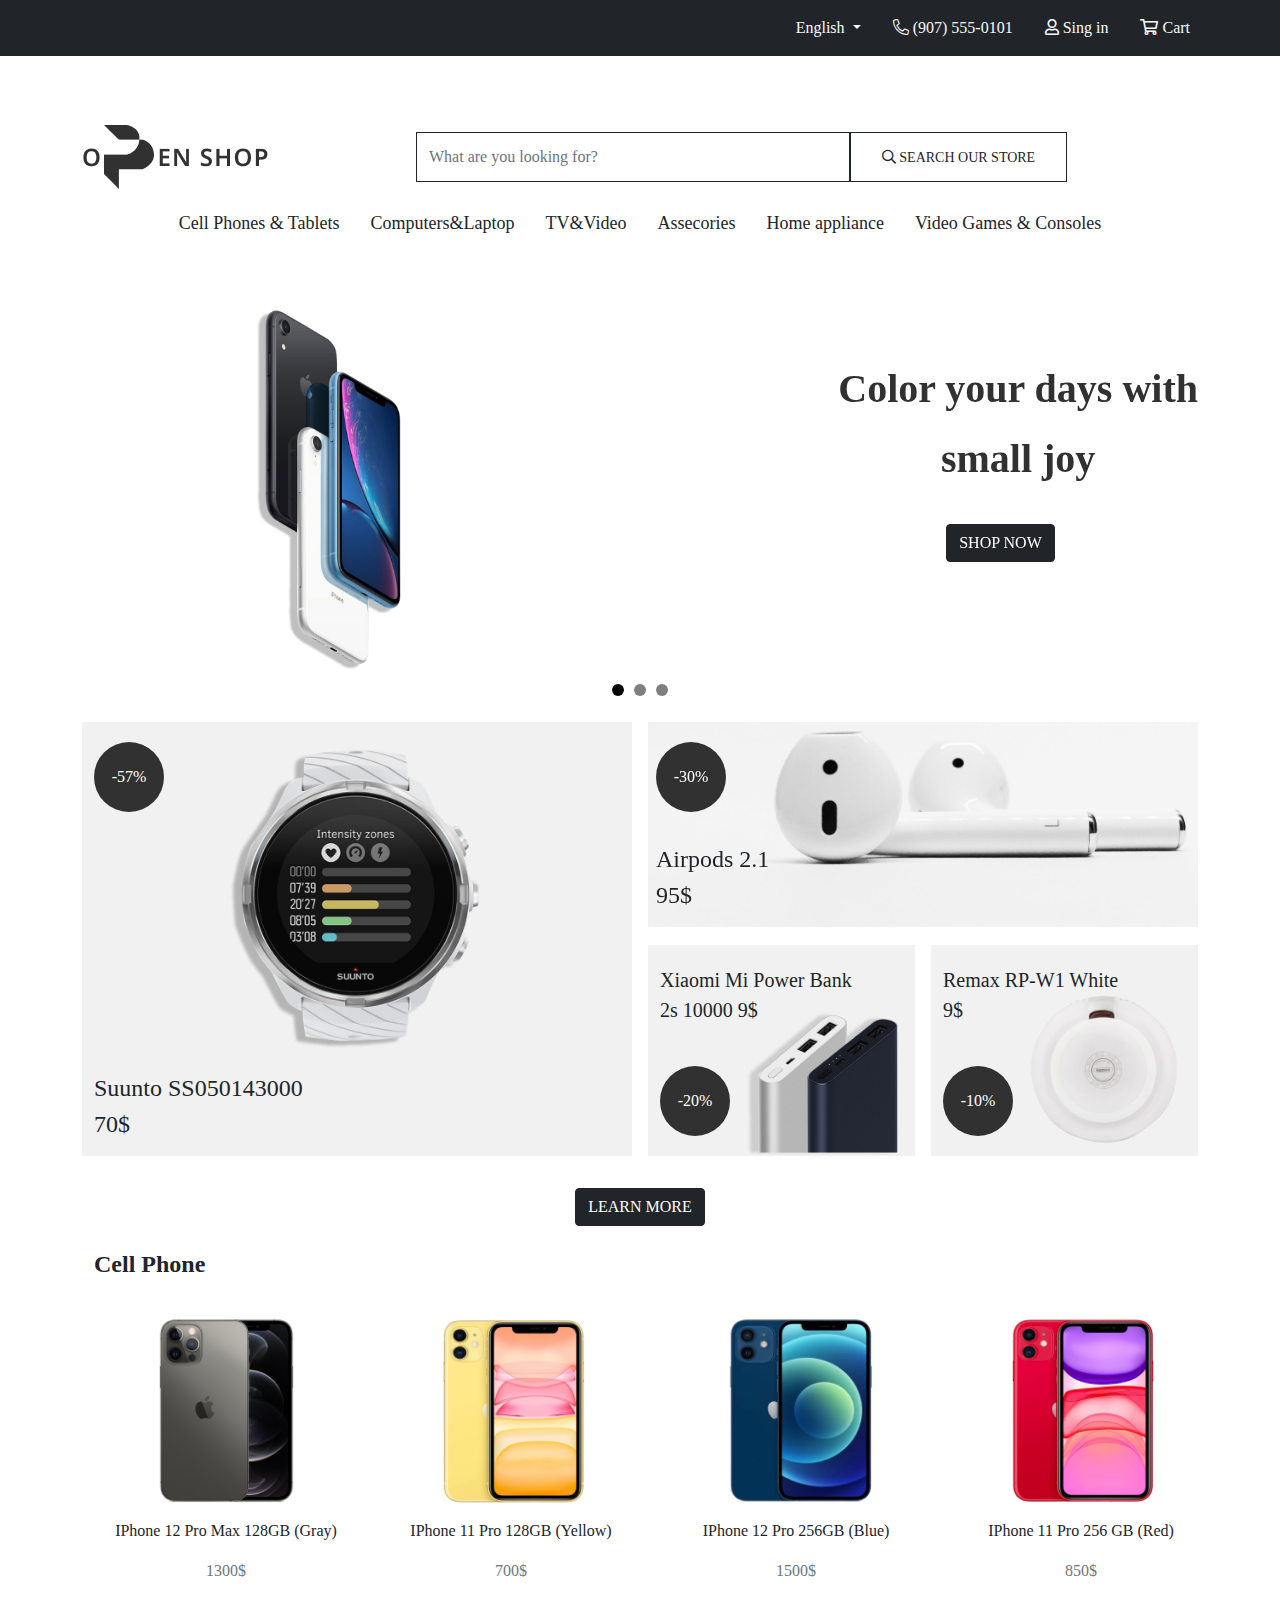
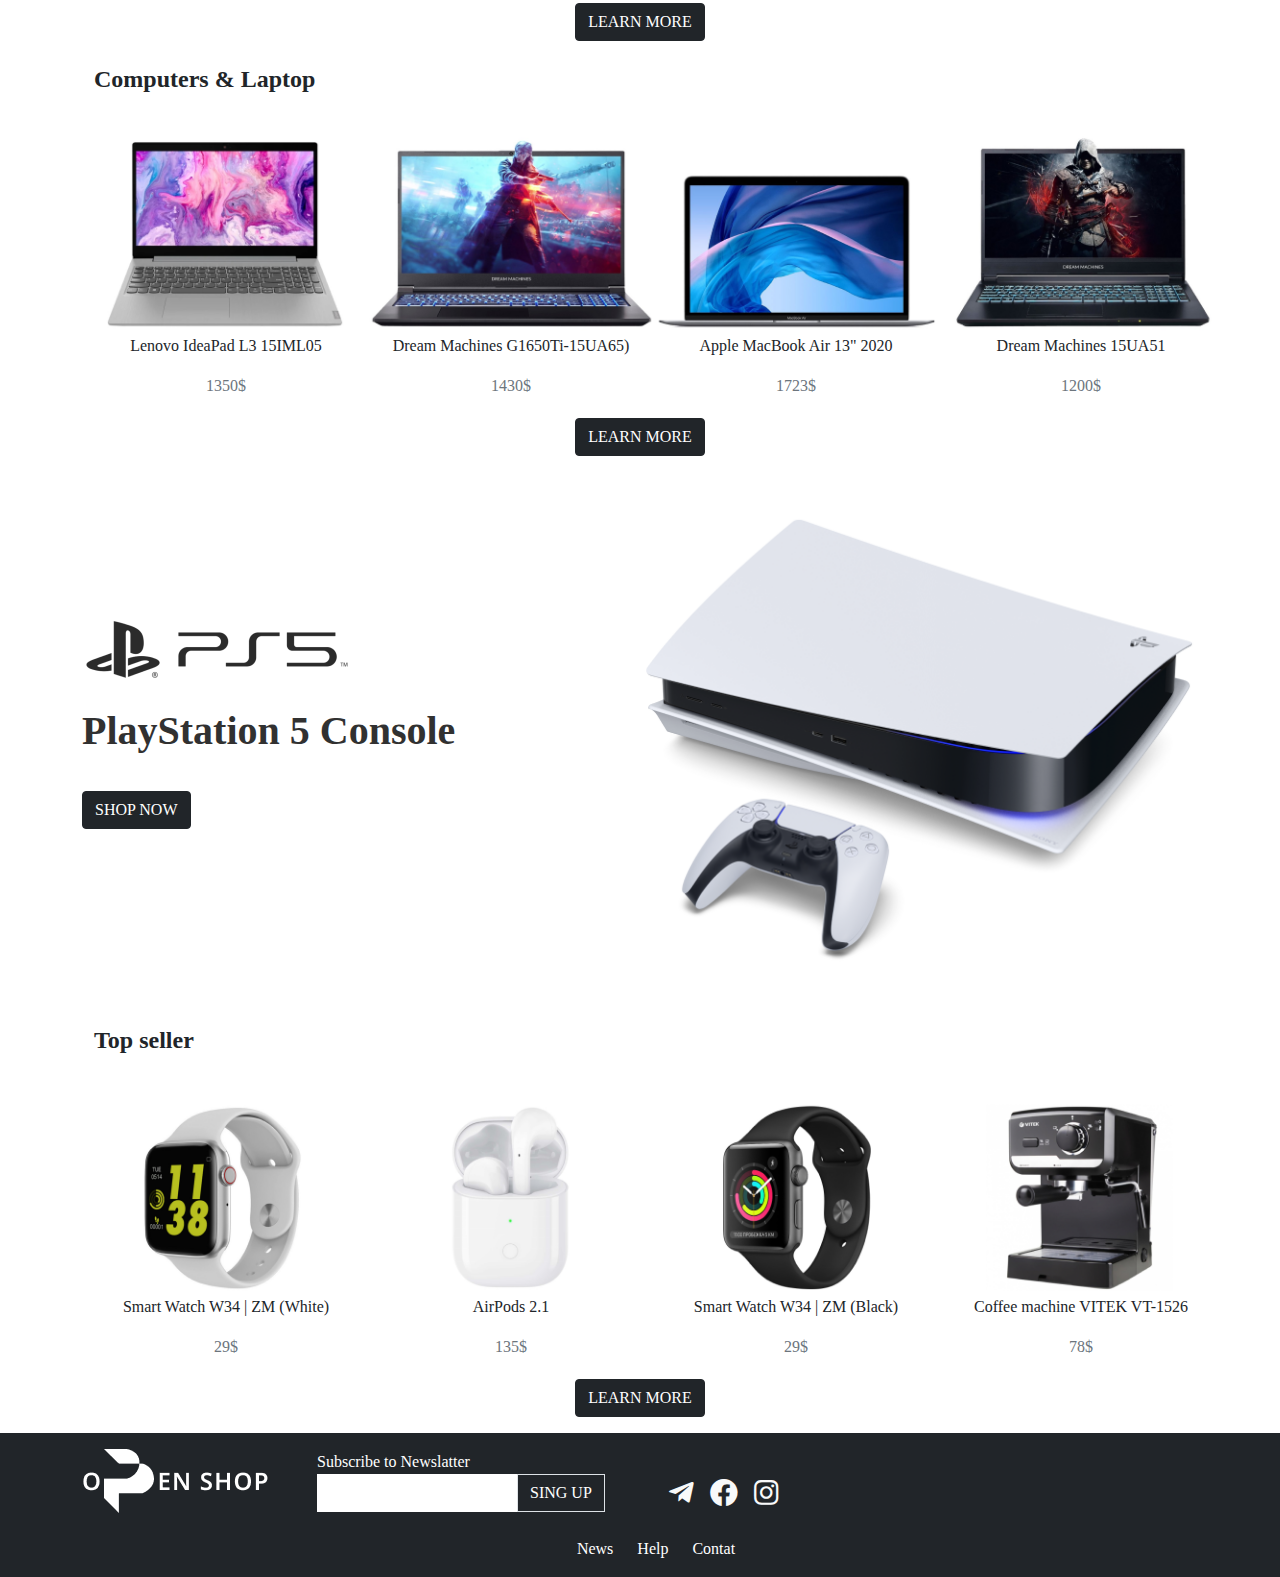
<file: index.html>
<!DOCTYPE html>
<html lang="en">

<head>
  <meta charset="UTF-8">
  <meta http-equiv="X-UA-Compatible" content="IE=edge">
  <meta name="viewport" content="width=device-width, initial-scale=1.0">
  <title>Open Shop</title>
  <link rel="stylesheet" href="./css/all.min.css">
  <link rel="stylesheet" href="./css/bootstrap.min.css">
  <link rel="stylesheet" href="./css/style.css">
  <link rel="stylesheet" href="./css/media.css">
</head>

<body>
  <!-- header start -->
  <header class="header">
    <!-- header Nav start 1 -->
    <div class="start__navbar">
      <nav class="navbar navbar-expand-sm navbar-dark bg-dark">
        <div class="container">
          <button class="navbar-toggler" type="button" data-bs-toggle="collapse" data-bs-target="#navbarNavDropdown"
            aria-controls="navbarNavDropdown" aria-expanded="false" aria-label="Toggle navigation">
            <span class="navbar-toggler-icon"></span>
          </button>
          <div class="collapse navbar-collapse justify-content-end" id="navbarNavDropdown">
            <ul class="navbar-nav">
              <li class="nav-item dropdown">
                <a class="nav-link dropdown-toggle text-light" href="#" id="navbarDropdownMenuLink" role="button"
                  data-bs-toggle="dropdown" aria-expanded="false">
                  English
                </a>
                <ul class="dropdown-menu" aria-labelledby="navbarDropdownMenuLink">
                  <li><a class="dropdown-item" href="#">English</a></li>
                  <li><a class="dropdown-item" href="#">Russian</a></li>
                </ul>
              </li>
              <li class="nav-item d-flex ms-lg-3">
                <a class="nav-link text-light" aria-current="page" href="#"><span class="fal fa-phone-alt"></span>
                  (907) 555-0101</a>
              </li>
              <li class="nav-item d-flex ms-lg-3">
                <a class="nav-link text-light" href="#"><span class="far fa-user"></span> Sing in</a>
              </li>
              <li class="nav-item d-flex ms-lg-3">
                <a class="nav-link text-light" href="#"><span class="far fa-shopping-cart"></span> Cart</a>
              </li>
  
            </ul>
          </div>
        </div>
      </nav>
    </div>

    <div class="end__navbar">
    </div>
    <!-- header Nav end 1 -->

    <!-- header Brand start -->
    <div class="header__banner">
      <nav class="navbar navbar-expand-md navbar-white bg-white header__logo">
        <div class="container justify-content-start">
          <a class="navbar-brand" href="#"><img src="./img/logo.png" alt=""></a>
          <div class="d-flex col-lg-7 mx-auto header__tools">
            <input class="form-control border-dark rounded-0 me-lg-0" type="search"
              placeholder="What are you looking for?" aria-label="Search">
            <button class="btn btn-outline-dark col-4 rounded-0" type="submit"><span class="far fa-search"></span>
              SEARCH OUR STORE </button>
          </div>
        </div>
      </nav>
    </div>
    <!-- header Brand end -->

    <!-- header Navbar start -->
    <nav class="navbar navbar-expand-lg navbar-white bg-white">
      <div class="container-md">
        <ul class="navbar-nav mx-auto header__navbars">
          <li class="nav-item dropdown header-navbars_item">
            <a class="nav-link dropdown-toggle text-dark" href="#" id="navbarDropdownMenuLink1" role="button"
              data-bs-toggle="dropdown" aria-expanded="false">
              Cell Phones & Tablets
            </a>
            <ul class="dropdown-menu  dropdown-menu-start dropdown-menu-lg-start dropdown-menu_custommenu"
              aria-labelledby="navbarDropdownMenuLink1">
              <div class="header-drapdown__content">
                <div class="">
                  <li><a class="dropdown-item dropdown-item_spanbig" href="#">Cell Phones</a></li>
                  <li><a class="dropdown-item" href="#">Xiaomi</a></li>
                  <li><a class="dropdown-item" href="#">Apple</a></li>
                  <li><a class="dropdown-item" href="#">Samsung</a></li>
                  <li><a class="dropdown-item" href="#">Huawei</a></li>
                  <li><a class="dropdown-item" href="#">BQ</a></li>
                  <li><a class="dropdown-item" href="#">Nokia</a></li>
                  <li><a class="dropdown-item" href="#">Inoi</a></li>
                  <li><a class="dropdown-item" href="#">Vivo</a></li>
                </div>
                <div class="">
                  <li><a class="dropdown-item dropdown-item_spanbig" href="#">Tablets</a></li>
                  <li><a class="dropdown-item" href="#">Xiaomi</a></li>
                  <li><a class="dropdown-item" href="#">Apple</a></li>
                  <li><a class="dropdown-item" href="#">Samsung</a></li>
                  <li><a class="dropdown-item" href="#">Huawei</a></li>
                  <li><a class="dropdown-item" href="#">BQ</a></li>
                  <li><a class="dropdown-item" href="#">More...</a></li>
                </div>
              </div>
            </ul>
          </li>

          <li class="nav-item dropdown gy-0 header-navbars_item">
            <a class="nav-link dropdown-toggle text-dark" href="#" id="navbarDropdownMenuLink2" role="button"
              data-bs-toggle="dropdown" aria-expanded="false">
              Computers&Laptop
            </a>
            <ul class="dropdown-menu dropdown-menu_custommenu dropdown-menu-start"
              aria-labelledby="navbarDropdownMenuLink2">
              <div class="header-drapdown__content">
                <div class="">
                  <li><a class="dropdown-item dropdown-item_spanbig" href="#">Computers</a></li>
                  <li><a class="dropdown-item" href="#">Acer</a></li>
                  <li><a class="dropdown-item" href="#">HP</a></li>
                  <li><a class="dropdown-item" href="#">Dell</a></li>
                  <li><a class="dropdown-item" href="#">Lenovo</a></li>
                </div>
                <div class="">
                  <li><a class="dropdown-item dropdown-item_spanbig" href="#">Laptop</a></li>
                  <li><a class="dropdown-item" href="#">Lenovo</a></li>
                  <li><a class="dropdown-item" href="#">Apple</a></li>
                  <li><a class="dropdown-item" href="#">HP</a></li>
                  <li><a class="dropdown-item" href="#">Asus</a></li>
                  <li><a class="dropdown-item" href="#">Acer</a></li>
                  <li><a class="dropdown-item" href="#">Dell</a></li>
                </div>
              </div>
            </ul>
          </li>

          <li class="nav-item dropdown header-navbars_item">
            <a class="nav-link dropdown-toggle text-dark" href="#" id="navbarDropdownMenuLink3" role="button"
              data-bs-toggle="dropdown" aria-expanded="false">
              TV&Video
            </a>
            <ul class="dropdown-menu dropdown-menu-end dropdown-menu_custommenu"
              aria-labelledby="navbarDropdownMenuLink3">
              <div class="header-drapdown__content">
                <div class="">
                  <li><a class="dropdown-item dropdown-item_spanbig" href="#">TV</a></li>
                  <li><a class="dropdown-item" href="#">LG</a></li>
                  <li><a class="dropdown-item" href="#">Samsung</a></li>
                  <li><a class="dropdown-item" href="#">Toshiba</a></li>
                  <li><a class="dropdown-item" href="#">Artel</a></li>
                  <li><a class="dropdown-item" href="#">Sony</a></li>
                </div>
                <div class="">
                  <li><a class="dropdown-item dropdown-item_spanbig" href="#">Video</a></li>
                  <li><a class="dropdown-item" href="#">Sony</a></li>
                  <li><a class="dropdown-item" href="#">LG</a></li>
                  <li><a class="dropdown-item" href="#">Panasonic</a></li>
                </div>
              </div>
            </ul>
          </li>

          <li class="nav-item dropdown header-navbars_item">
            <a class="nav-link dropdown-toggle text-dark" href="#" id="navbarDropdownMenuLink4" role="button"
              data-bs-toggle="dropdown" aria-expanded="false">
              Assecories
            </a>
            <ul class="dropdown-menu dropdown-menu_custommenu" aria-labelledby="navbarDropdownMenuLink4">
              <div class="header-drapdown__content">
                <div class="">
                  <li><a class="dropdown-item dropdown-item_spanbig" href="#">Assecories</a></li>
                  <li><a class="dropdown-item" href="#">Airpods</a></li>
                  <li><a class="dropdown-item" href="#">Power Bank</a></li>
                  <li><a class="dropdown-item" href="#">Charger</a></li>
                  <li><a class="dropdown-item" href="#">Case</a></li>
                  <li><a class="dropdown-item" href="#">OTG-Usb</a></li>
                </div>
              </div>
            </ul>
          </li>

          <li class="nav-item dropdown header-navbars_item">
            <a class="nav-link dropdown-toggle text-dark" href="#" id="navbarDropdownMenuLink5" role="button"
              data-bs-toggle="dropdown" aria-expanded="false">
              Home appliance
            </a>
            <ul class="dropdown-menu dropdown-menu_custommenu" aria-labelledby="navbarDropdownMenuLink5">
              <div class="header-drapdown__content">
                <div class="">
                  <li><a class="dropdown-item dropdown-item_spanbig" href="#">Home appliance</a></li>
                  <li><a class="dropdown-item" href="#">LG</a></li>
                  <li><a class="dropdown-item" href="#">GoodWell</a></li>
                  <li><a class="dropdown-item" href="#">Samsung</a></li>
                  <li><a class="dropdown-item" href="#">Hoffman</a></li>
                  <li><a class="dropdown-item" href="#">Artel</a></li>
                  <li><a class="dropdown-item" href="#">Bosch</a></li>
                </div>
              </div>
            </ul>
          </li>

          <li class="nav-item dropdown header-navbars_item">
            <a class="nav-link dropdown-toggle text-dark" href="#" id="navbarDropdownMenuLink6" role="button"
              data-bs-toggle="dropdown" aria-expanded="false">
              Video Games & Consoles
            </a>
            <ul class="dropdown-menu dropdown-menu_custommenu dropdown-menu_customm"
              aria-labelledby="navbarDropdownMenuLink6">
              <div class="header-drapdown__content">
                <div class="">
                  <li><a class="dropdown-item dropdown-item_spanbig" href="#">Video Games</a></li>
                  <li><a class="dropdown-item" href="#">Minecraft</a></li>
                  <li><a class="dropdown-item" href="#">PUBG</a></li>
                  <li><a class="dropdown-item" href="#">FiFa2021</a></li>
                </div>
                <div class="">
                  <li><a class="dropdown-item dropdown-item_spanbig" href="#">Consoles</a></li>
                  <li><a class="dropdown-item" href="#">Xbox One</a></li>
                  <li><a class="dropdown-item" href="#">Sega Genesis</a></li>
                  <li><a class="dropdown-item" href="#">Huawei</a></li>
                </div>
              </div>
            </ul>
          </li>
        </ul>
      </div>
    </nav>
    <!-- header Navbar end -->
  </header>
  <!-- Header end -->

  <!-- main start -->
  <main class="main">
    <!-- carusel start -->
    <div class="carusel__section">
      <div class="container-md">
        <div id="carouselExampleIndicators" class="carousel carousel-dark slide" data-bs-ride="carousel">
          <div class="carousel-indicators">
            <button type="button" data-bs-target="#carouselExampleIndicators" data-bs-slide-to="0" class="active"
              aria-current="true" aria-label="Slide 1"></button>
            <button type="button" data-bs-target="#carouselExampleIndicators" data-bs-slide-to="1"
              aria-label="Slide 2"></button>
            <button type="button" data-bs-target="#carouselExampleIndicators" data-bs-slide-to="2"
              aria-label="Slide 3"></button>
          </div>
          <div class="carousel-inner">
            <div class="carousel-item active">
              <div class="position-relative">
                <div class="carusel-block__custom ">
                 <div class="">
                  <img src="img/car1.png" class="img-fluid" alt="">
                 </div>
                  <div class="w-75 h-75">
                    <div class="carousel__info position-absolute top-0 end-0 w-0">
                      <h1 class="carousel__text">Color your days with<br> small joy</h1>
                      <a href="#" class="btn btn-dark d-inline-block caruselbtn">SHOP NOW</a>
                    </div>
                  </div>
              </div>
              </div>
            </div>
            
            <div class="carousel-item">
              <div class="position-relative">
                <div class="carusel-block__custom ">
                 <div class="">
                  <img src="img/car2.png" class="img-fluid" alt="">
                 </div>
                  <div class="w-75 h-75">
                    <div class="carousel__info position-absolute top-0 end-0 w-0">
                      <h1 class="carousel__text">Color your days with<br> small joy</h1>
                      <a href="#" class="btn btn-dark d-inline-block caruselbtn">SHOP NOW</a>
                    </div>
                  </div>
              </div>
              </div>
            </div>

            <div class="carousel-item">
              <div class="position-relative">
                <div class="carusel-block__custom ">
                 <div class="">
                  <img src="img/car1.png" class="img-fluid" alt="">
                 </div>
                  <div class="w-75 h-75">
                    <div class="carousel__info position-absolute top-0 end-0 w-0">
                      <h1 class="carousel__text">Color your days with<br> small joy</h1>
                      <a href="#" class="btn btn-dark d-inline-block caruselbtn">SHOP NOW</a>
                    </div>
                  </div>
              </div>
              </div>
            </div>

         </div>
        </div>
      </div>
    </div>
    <!-- carusel end -->

    <!-- Sale start -->
    <section class="sale-section">
      <div class="container-lg">
        <div class="row gx-3">
          <div class=" col-8  col-lg-6 mx-auto mb-3 position-relative">
            <div class="d-flex justify-content-center blue-bg">
              <img src="./img/row1.png" class="img-fluid" alt="">
            </div>
            <div class="position-absolute top-0 start-0 w-100 h-100">
             <div class="sale-pozit d-flex flex-column justify-content-between w-100 h-100">
              <div class="sale-section__h3">-57%</div>
              <p class="sale-section__p">Suunto SS050143000<br>
                <span>70$</span>
              </p>
             </div>
            </div>
          </div>
        
          <div class=" col-8 col-lg-6 mx-auto">
            <div class="row">
              <div class="coll-12 position-relative">
                <div class="h-100 w-100" >
                  <img src="./img/row2.png" class="w-100" alt="">
                </div>
                <div class="position-absolute top-0 start-0 w-100 h-100">
                  <div class="sale-pozit d-flex flex-column justify-content-between w-100 h-100">
                   <div class="sale-section__h3">-30%</div>
                   <p class="sale-section__p sale-section__p-2">Airpods 2.1<br>
                     <span>95$</span>
                   </p>
                  </div>
                 </div>

              </div>
            </div>

            <div class="row gx-3 margin-top">
              <div class="col-12 col-sm-6 position-relative gy-3 powerbank">
                <div class="h-100 w-100 blue-bg">
                  <img src="./img/row3.png" class="img-fluid h-100" alt="">
                </div>
                <div class="position-absolute top-0 start-0 w-100 h-100">
                  <div class="d-flex flex-column justify-content-between w-100 h-100">
                    <p class="sale-section__p-p">
                      Xiaomi Mi Power Bank<br>2s 10000
                      <span>9$</span>
                    </p>
                    <div class="sale-section__h3h3">-20%</div>
                  </div>
                </div>
              </div>

              <div class="col-12 col-sm-6 position-relative gy-3">
                <div class="h-100 w-100 blue-bg">
                  <img src="./img/row4.png" class="img-fluid h-100" alt="">
                </div>
                <div class="position-absolute top-0 start-0 w-100 h-100">
                  <div class="d-flex flex-column justify-content-between w-100 h-100">
                    <p class="sale-section__p-p">
                      Remax RP-W1 White <br>
                      <span>9$</span>
                    </p>
                    <div class="sale-section__h3h3">-10% </div>
                  </div>
                </div>
              </div>
            </div>
          </div>
        
        </div>

        <div class="w-100 text-center mt-3 sale-btn-respon">
          <a href="#" class="btn btn-dark  sale__btn">LEARN MORE</a>
        </div>
      </div>
    </section>
    <!-- Sale end -->

    <!-- Sell phone start -->
    <section class="cell-phones mt-3">
      <div class="container">
        <nav class="navbar navbar-light bg-white  mb-lg-3">
          <div class="container">
            <span class="mb-0 h4 "><strong>Cell Phone</strong></span>
          </div>
        </nav>

        <div class="row" >
          <div class=" col-12 col-md-6 col-xl-3 ">
            <div class="card border-0 card__width" style="width: 18rem;">
              <div class="card-img__height">
                <img src="./img/card1.png" class="card-img-top" alt="...">
              </div>
              <div class="card-body">
                <p class="card-text text-center">IPhone 12 Pro Max 128GB (Gray)</p>
                <div class="w-100 text-center">
                  <a href="./index3.html" class="text-decoration-none text-primary stretched-link text-center text-secondary">1300$</a>
                </div>
              </div>
            </div>
          </div>

           <div class="col-12 col-md-6 col-xl-3">
            <div class="card border-0 card__width" style="width: 18rem;">
              <div class="card-img__height">
                <img src="./img/card2.png" class="card-img-top" alt="...">
              </div>
              <div class="card-body">
                <p class="card-text text-center">IPhone 11 Pro 128GB (Yellow)</p>
                <div class="d-flex justify-content-center">
                  <a href="./index3.html" class="text-decoration-none text-primary stretched-link text-center text-secondary">700$</a>
                </div>
              </div>
            </div>
          </div>

          <div class="col-12 col-md-6 col-xl-3">
            <div class="card border-0 card__width" style="width: 18rem;">
              <div class="card-img__height">
                <img src="./img/card3.png" class="card-img-top" alt="...">
              </div>
              <div class="card-body">
                <p class="card-text text-center">IPhone 12 Pro 256GB (Blue)</p>
                <div class="d-flex justify-content-center">
                  <a href="./index3.html" class="text-decoration-none text-primary stretched-link text-center text-secondary">1500$</a>
                </div>
              </div>
            </div>

          </div>

          <div class="col-12 col-md-6 col-xl-3">
            <div class="card border-0 card__width" style="width: 18rem;">
              <div class="card-img__height">
                <img src="./img/card4.png" class="card-img-top" alt="...">  
              </div>
              <div class="card-body">
                <p class="card-text text-center">IPhone 11 Pro 256 GB (Red)</p>
                <div class="d-flex justify-content-center">
                  <a href="./index3.html" class="text-decoration-none text-primary stretched-link text-center text-secondary">850$</a>
                </div>
              </div>
            </div>
          </div>
        </div>

        <div class="w-100 text-center mt-1 sale-btn-respon">
          <a href="./index2.html" class="btn btn-dark  sale__btn">LEARN MORE</a>
        </div>



      </div>
    </section>
    <!-- Sell phone start -->

    <!-- Computer laptop start -->
    <section class="laptop mt-3 mb-3">
      <div class="container">
        <nav class="navbar navbar-light bg-white  mb-lg-3">
          <div class="container">
            <span class="mb-0 h4 "><strong>Computers & Laptop</strong></span>
          </div>
        </nav>

        <div class="row">
          <div class=" col-12 col-md-6 col-xl-3 ">
            <div class="card border-0 card__width" style="width: 18rem;">
              <div class="card-img__height">
                <img src="./img/laptop1.png" class="card-img-top" alt="...">
              </div>
              <div class="card-body">
                <p class="card-text text-center">Lenovo IdeaPad L3 15IML05</p>
                <div class="d-flex justify-content-center">
                  <a href="./index3.html" class="text-decoration-none text-primary stretched-link text-center text-secondary">1350$</a>
                </div>
              </div>
            </div>
          </div>

           <div class="col-12 col-md-6 col-xl-3">
            <div class="card border-0 card__width" style="width: 18rem;">
              <div class="card-img__height">
                <img src="./img/laptop2.png" class="card-img-top" alt="...">
              </div>
              <div class="card-body">
                <p class="card-text text-center">Dream Machines G1650Ti-15UA65)</p>
                <div class="d-flex justify-content-center">
                  <a href="./index3.html" class="text-decoration-none text-primary stretched-link text-center text-secondary">1430$</a>
                </div>
              </div>
            </div>
          </div>

          <div class="col-12 col-md-6 col-xl-3">
            <div class="card border-0 card__width" style="width: 18rem;">
              <div class="card-img__height">
                <img src="./img/laptop3.png" class="card-img-top" alt="...">
              </div>
              <div class="card-body">
                <p class="card-text text-center">Apple MacBook Air 13" 2020</p>
                <div class="d-flex justify-content-center">
                  <a href="./index3.html" class="text-decoration-none text-primary stretched-link text-center text-secondary">1723$</a>
                </div>
              </div>
            </div>

          </div>

          <div class="col-12 col-md-6 col-xl-3">
            <div class="card border-0 card__width" style="width: 18rem;">
              <div class="card-img__height">
                <img src="./img/laptop4.png" class="card-img-top" alt="...">
              </div>
              <div class="card-body">
                <p class="card-text text-center">Dream Machines 15UA51</p>
                <div class="d-flex justify-content-center">
                  <a href="./index3.html" class="text-decoration-none text-primary stretched-link text-center text-secondary">1200$</a>
                </div>
              </div>
            </div>
          </div>
        </div>

        <div class="w-100 text-center mt-1 sale-btn-respon">
          <a href="./index2.html" class="btn btn-dark  sale__btn">LEARN MORE</a>
        </div>



      </div>
    </section>
    <!-- Computer laptop start -->

    <!-- reklam start -->
    <section class="playstation w-100 mb-3">
      <div class="container-lg">
       <div class="position-relative">
        <div class="xbox__section">
          <div class="w-100">
            <div class="xbox__photo w-100">
              <img src="./img/xbox.png" class="img-fluid w-auto" alt="">
            </div>
          </div>
          <div class=" h-75 h-100">
            <div class="xbox__info position-absolute top-0 start-0 h-100">
              <img src="./img/psp.png" class="psp-logo" alt="">
              <p class="xbox__text">PlayStation 5 Console</p>
              <a href="#" class="btn btn-dark xbox__btn">SHOP NOW</a>
            </div>
          </div>

        </div>
       </div>
        
      </div>

    </section>
    <!-- reklam start -->

    <!-- Seller -->
      <section class="seller">
        <section class="laptop mt-5 mb-3">
          <div class="container">
            <nav class="navbar navbar-light bg-white  mb-lg-3">
              <div class="container">
                <span class="mb-0 h4 "><strong>Top seller</strong></span>
              </div>
            </nav>
    
            <div class="row">
              <div class=" col-12 col-md-6 col-xl-3 ">
                <div class="card border-0 card__width" style="width: 18rem;">
                  <div class="card-img__height">
                    <img src="./img/watch1.png" class="card-img-top" alt="...">
                  </div>
                  <div class="card-body">
                    <p class="card-text text-center">Smart Watch W34 | ZM (White)</p>
                    <div class="d-flex justify-content-center">
                      <a href="./index3.html" class="text-decoration-none text-primary stretched-link text-center text-secondary">29$</a>
                    </div>
                  </div>
                </div>
              </div>
    
               <div class="col-12 col-md-6 col-xl-3">
                <div class="card border-0 card__width" style="width: 18rem;">
                  <div class="card-img__height">
                    <img src="./img/watch2.png" class="card-img-top" alt="...">
                  </div>
                  <div class="card-body">
                    <p class="card-text text-center">AirPods 2.1</p>
                    <div class="d-flex justify-content-center">
                      <a href="./index3.html" class="text-decoration-none text-primary stretched-link text-center text-secondary">135$</a>
                    </div>
                  </div>
                </div>
              </div>
    
              <div class="col-12 col-md-6 col-xl-3">
                <div class="card border-0 card__width" style="width: 18rem;">
                  <div class="card-img__height">
                    <img src="./img/watch3.png" class="card-img-top" alt="...">
                  </div>
                  <div class="card-body">
                    <p class="card-text text-center">Smart Watch W34 | ZM (Black)</p>
                    <div class="d-flex justify-content-center">
                      <a href="./index3.html" class="text-decoration-none text-primary stretched-link text-center text-secondary">29$</a>
                    </div>
                  </div>
                </div>
    
              </div>
    
              <div class="col-12 col-md-6 col-xl-3">
                <div class="card border-0 card__width" style="width: 18rem;">
                  <div class="card-img__height">
                    <img src="./img/watch4.png" class="card-img-top" alt="...">
                  </div>
                  <div class="card-body">
                    <p class="card-text text-center">Coffee machine VITEK VT-1526</p>
                    <div class="d-flex justify-content-center">
                      <a href="./index3.html" class="text-decoration-none text-primary stretched-link text-center text-secondary">78$</a>
                    </div>
                  </div>
                </div>
              </div>
            </div>
    
            <div class="w-100 text-center mt-1 sale-btn-respon">
              <a href="./index2.html" class="btn btn-dark  sale__btn">LEARN MORE</a>
            </div>
    
    
    
          </div>
        </section>
      </section>
    <!-- Seller -->


  </main>

  <footer class="footer bg-dark text-white">

    <div class="container h-100">
      <div class="navbar footer__content d-flex justify-content-start flex-wrap pt-3">
        <div class="footer__logo">
          <div class="me-5">
            <a href="#"><img src="./img/logofuter.png" alt=""></a>
          </div>
        </div>
        <div class="me-lg-5"> 
          <span>Subscribe to Newslatter</span>
          <div class="d-flex mx-auto">
            <input class="border-dark rounded-0 border-0" type="text">
            <button class="btn border text-white rounded-0" type="submit">SING UP</button>
          </div>
        </div>
        <div class="d-flex  justify-content-between pt-4 footer__icons ">
          <a href="#" class="text-light"><i class="fab fa-telegram-plane ms-3 mb-0 h3"></i></a>
          <a href="#" class="text-light"><i class="fab fa-facebook ms-3 me-3 mb-0 h3"></i></a>
          <a href="#" class="text-light"><i class="fab fa-instagram  mb-0 h3"></i></a>
        </div>
      </div>

      <div class="w-100 d-flex justify-content-center">
        <div>
          <ul class="ul_footer pt-3 pb-3 mb-0 d-flex">
            <li class="list-unstyled "><a class="text-decoration-none text-white footer_link " href="#">News</a></li>
            <li class="list-unstyled"><a class="text-decoration-none text-white footer_link ms-4 me-4" href="#">Help</a></li>
            <li class="list-unstyled"><a class="text-decoration-none text-white footer_link" href="#">Contat</a></li>
          </ul>
        </div>
      </div>
    </div>
    


    



  </footer>



  <script src="./script/bootstrap.bundle.min.js"></script>
</body>

</html>
</file>
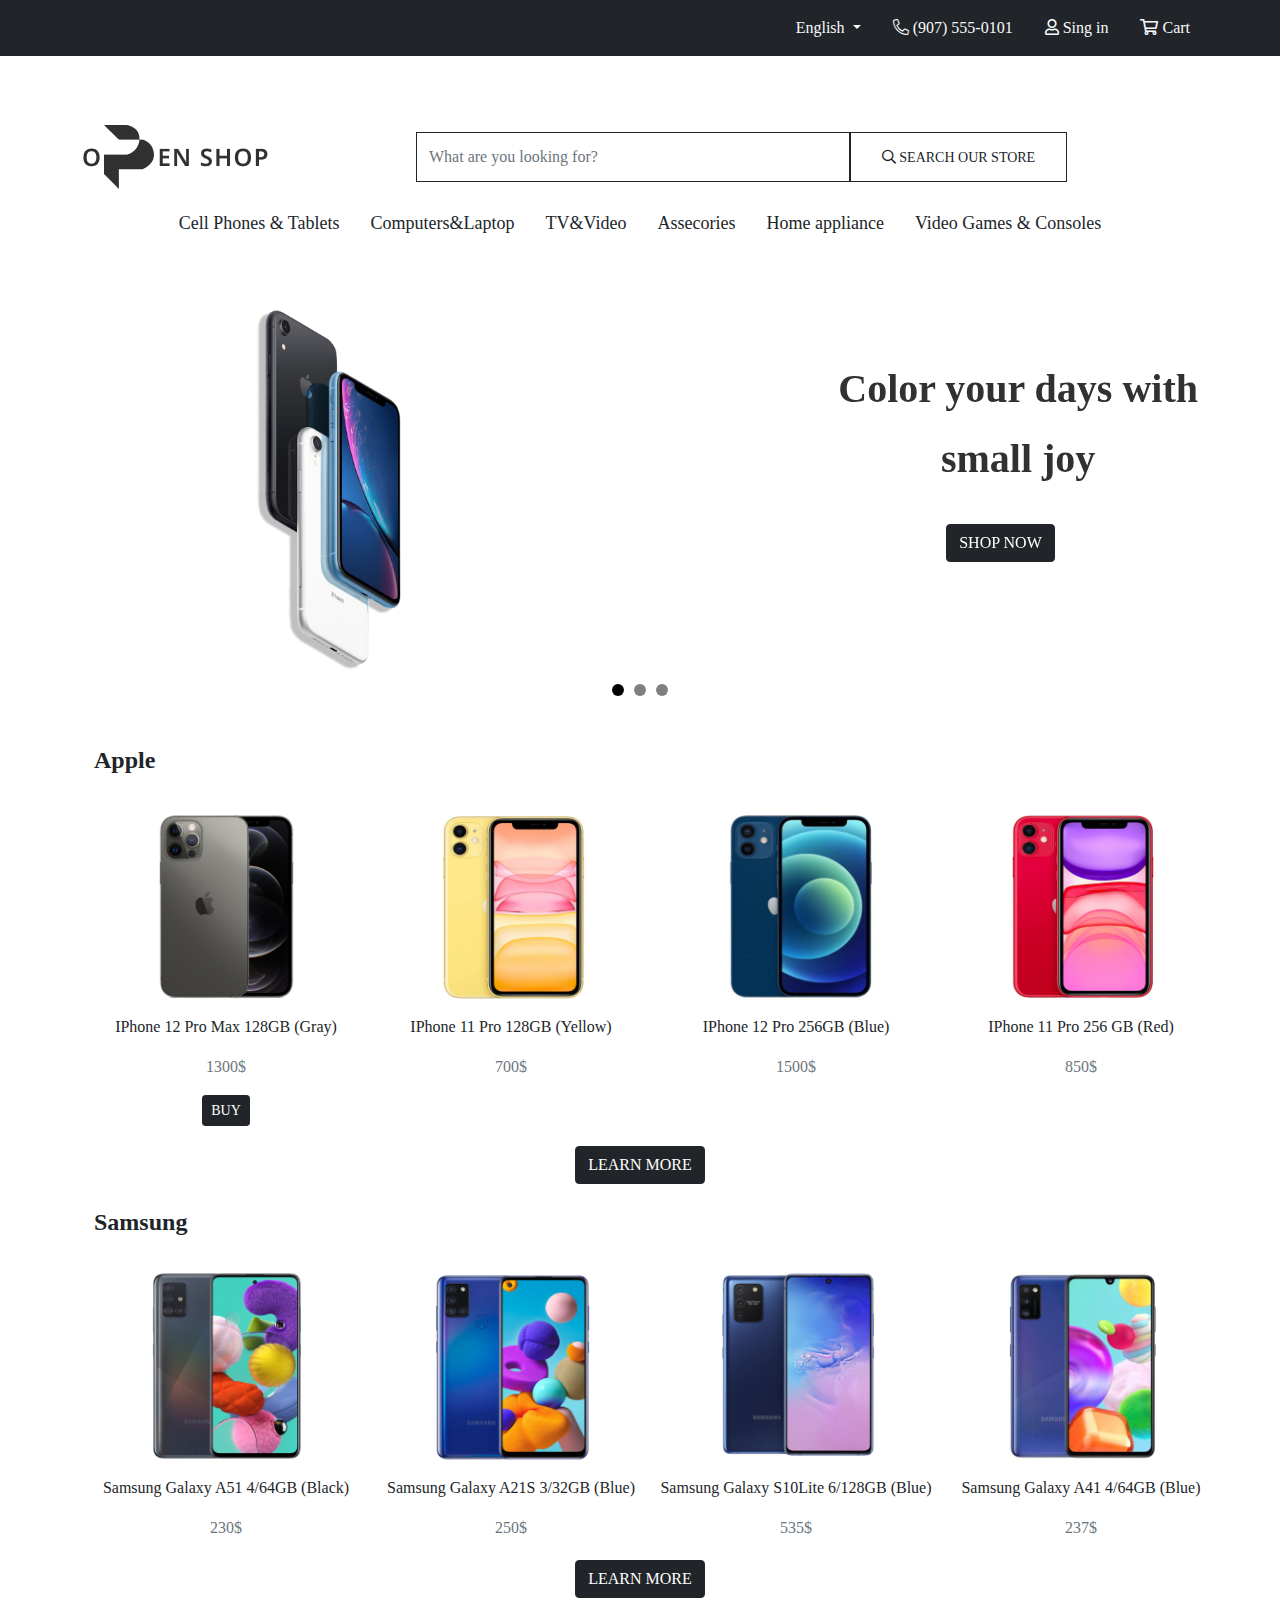
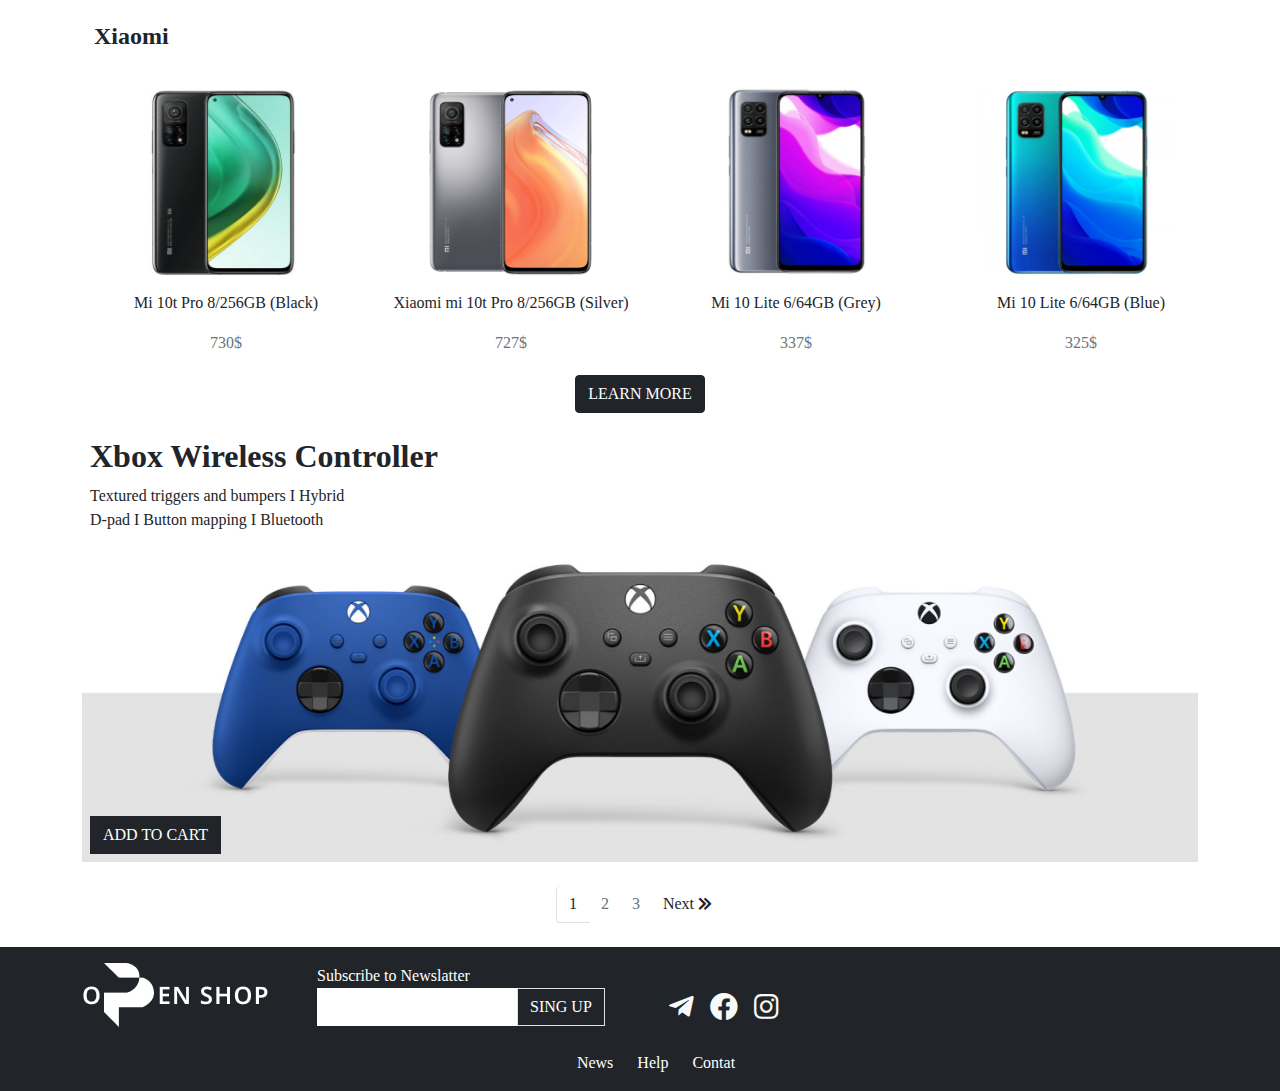
<file: index2.html>
<!DOCTYPE html>
<html lang="en">

<head>
  <meta charset="UTF-8">
  <meta http-equiv="X-UA-Compatible" content="IE=edge">
  <meta name="viewport" content="width=device-width, initial-scale=1.0">
  <title>Open Shop</title>
  <link rel="stylesheet" href="./css/all.min.css">
  <link rel="stylesheet" href="./css/bootstrap.min.css">
  <link rel="stylesheet" href="./css/style.css">
  <link rel="stylesheet" href="./css/media.css">
</head>

<body>
  <!-- header start -->
  <header class="header">
    <!-- header Nav start 1 -->
    <div class="start__navbar">
      <nav class="navbar navbar-expand-sm navbar-dark bg-dark">
        <div class="container">
          <button class="navbar-toggler" type="button" data-bs-toggle="collapse" data-bs-target="#navbarNavDropdown"
            aria-controls="navbarNavDropdown" aria-expanded="false" aria-label="Toggle navigation">
            <span class="navbar-toggler-icon"></span>
          </button>
          <div class="collapse navbar-collapse justify-content-end" id="navbarNavDropdown">
            <ul class="navbar-nav">
              <li class="nav-item dropdown">
                <a class="nav-link dropdown-toggle text-light" href="#" id="navbarDropdownMenuLink" role="button"
                  data-bs-toggle="dropdown" aria-expanded="false">
                  English
                </a>
                <ul class="dropdown-menu" aria-labelledby="navbarDropdownMenuLink">
                  <li><a class="dropdown-item" href="#">English</a></li>
                  <li><a class="dropdown-item" href="#">Russian</a></li>
                </ul>
              </li>
              <li class="nav-item d-flex ms-lg-3">
                <a class="nav-link text-light" aria-current="page" href="#"><span class="fal fa-phone-alt"></span>
                  (907) 555-0101</a>
              </li>
              <li class="nav-item d-flex ms-lg-3">
                <a class="nav-link text-light" href="#"><span class="far fa-user"></span> Sing in</a>
              </li>
              <li class="nav-item d-flex ms-lg-3">
                <a class="nav-link text-light" href="#"><span class="far fa-shopping-cart"></span> Cart</a>
              </li>
  
            </ul>
          </div>
        </div>
      </nav>
    </div>

    <div class="end__navbar">
    </div>
    <!-- header Nav end 1 -->

    <!-- header Brand start -->
    <div class="header__banner">
      <nav class="navbar navbar-expand-md navbar-white bg-white header__logo">
        <div class="container justify-content-start">
          <a class="navbar-brand" href="./index.html"><img src="./img/logo.png" alt=""></a>
          <div class="d-flex col-lg-7 mx-auto header__tools">
            <input class="form-control border-dark rounded-0 me-lg-0" type="search"
              placeholder="What are you looking for?" aria-label="Search">
            <button class="btn btn-outline-dark col-4 rounded-0" type="submit"><span class="far fa-search"></span>
              SEARCH OUR STORE </button>
          </div>
        </div>
      </nav>
    </div>
    <!-- header Brand end -->

    <!-- header Navbar start -->
    <nav class="navbar navbar-expand-lg navbar-white bg-white">
      <div class="container-md">
        <ul class="navbar-nav mx-auto header__navbars">
          <li class="nav-item dropdown header-navbars_item">
            <a class="nav-link dropdown-toggle text-dark" href="#" id="navbarDropdownMenuLink1" role="button"
              data-bs-toggle="dropdown" aria-expanded="false">
              Cell Phones & Tablets
            </a>
            <ul class="dropdown-menu  dropdown-menu-start dropdown-menu-lg-start dropdown-menu_custommenu"
              aria-labelledby="navbarDropdownMenuLink1">
              <div class="header-drapdown__content">
                <div class="">
                  <li><a class="dropdown-item dropdown-item_spanbig" href="#">Cell Phones</a></li>
                  <li><a class="dropdown-item" href="#">Xiaomi</a></li>
                  <li><a class="dropdown-item" href="#">Apple</a></li>
                  <li><a class="dropdown-item" href="#">Samsung</a></li>
                  <li><a class="dropdown-item" href="#">Huawei</a></li>
                  <li><a class="dropdown-item" href="#">BQ</a></li>
                  <li><a class="dropdown-item" href="#">Nokia</a></li>
                  <li><a class="dropdown-item" href="#">Inoi</a></li>
                  <li><a class="dropdown-item" href="#">Vivo</a></li>
                </div>
                <div class="">
                  <li><a class="dropdown-item dropdown-item_spanbig" href="#">Tablets</a></li>
                  <li><a class="dropdown-item" href="#">Xiaomi</a></li>
                  <li><a class="dropdown-item" href="#">Apple</a></li>
                  <li><a class="dropdown-item" href="#">Samsung</a></li>
                  <li><a class="dropdown-item" href="#">Huawei</a></li>
                  <li><a class="dropdown-item" href="#">BQ</a></li>
                  <li><a class="dropdown-item" href="#">More...</a></li>
                </div>
              </div>
            </ul>
          </li>

          <li class="nav-item dropdown gy-0 header-navbars_item">
            <a class="nav-link dropdown-toggle text-dark" href="#" id="navbarDropdownMenuLink2" role="button"
              data-bs-toggle="dropdown" aria-expanded="false">
              Computers&Laptop
            </a>
            <ul class="dropdown-menu dropdown-menu_custommenu dropdown-menu-start"
              aria-labelledby="navbarDropdownMenuLink2">
              <div class="header-drapdown__content">
                <div class="">
                  <li><a class="dropdown-item dropdown-item_spanbig" href="#">Computers</a></li>
                  <li><a class="dropdown-item" href="#">Acer</a></li>
                  <li><a class="dropdown-item" href="#">HP</a></li>
                  <li><a class="dropdown-item" href="#">Dell</a></li>
                  <li><a class="dropdown-item" href="#">Lenovo</a></li>
                </div>
                <div class="">
                  <li><a class="dropdown-item dropdown-item_spanbig" href="#">Laptop</a></li>
                  <li><a class="dropdown-item" href="#">Lenovo</a></li>
                  <li><a class="dropdown-item" href="#">Apple</a></li>
                  <li><a class="dropdown-item" href="#">HP</a></li>
                  <li><a class="dropdown-item" href="#">Asus</a></li>
                  <li><a class="dropdown-item" href="#">Acer</a></li>
                  <li><a class="dropdown-item" href="#">Dell</a></li>
                </div>
              </div>
            </ul>
          </li>

          <li class="nav-item dropdown header-navbars_item">
            <a class="nav-link dropdown-toggle text-dark" href="#" id="navbarDropdownMenuLink3" role="button"
              data-bs-toggle="dropdown" aria-expanded="false">
              TV&Video
            </a>
            <ul class="dropdown-menu dropdown-menu-end dropdown-menu_custommenu"
              aria-labelledby="navbarDropdownMenuLink3">
              <div class="header-drapdown__content">
                <div class="">
                  <li><a class="dropdown-item dropdown-item_spanbig" href="#">TV</a></li>
                  <li><a class="dropdown-item" href="#">LG</a></li>
                  <li><a class="dropdown-item" href="#">Samsung</a></li>
                  <li><a class="dropdown-item" href="#">Toshiba</a></li>
                  <li><a class="dropdown-item" href="#">Artel</a></li>
                  <li><a class="dropdown-item" href="#">Sony</a></li>
                </div>
                <div class="">
                  <li><a class="dropdown-item dropdown-item_spanbig" href="#">Video</a></li>
                  <li><a class="dropdown-item" href="#">Sony</a></li>
                  <li><a class="dropdown-item" href="#">LG</a></li>
                  <li><a class="dropdown-item" href="#">Panasonic</a></li>
                </div>
              </div>
            </ul>
          </li>

          <li class="nav-item dropdown header-navbars_item">
            <a class="nav-link dropdown-toggle text-dark" href="#" id="navbarDropdownMenuLink4" role="button"
              data-bs-toggle="dropdown" aria-expanded="false">
              Assecories
            </a>
            <ul class="dropdown-menu dropdown-menu_custommenu" aria-labelledby="navbarDropdownMenuLink4">
              <div class="header-drapdown__content">
                <div class="">
                  <li><a class="dropdown-item dropdown-item_spanbig" href="#">Assecories</a></li>
                  <li><a class="dropdown-item" href="#">Airpods</a></li>
                  <li><a class="dropdown-item" href="#">Power Bank</a></li>
                  <li><a class="dropdown-item" href="#">Charger</a></li>
                  <li><a class="dropdown-item" href="#">Case</a></li>
                  <li><a class="dropdown-item" href="#">OTG-Usb</a></li>
                </div>
              </div>
            </ul>
          </li>

          <li class="nav-item dropdown header-navbars_item">
            <a class="nav-link dropdown-toggle text-dark" href="#" id="navbarDropdownMenuLink5" role="button"
              data-bs-toggle="dropdown" aria-expanded="false">
              Home appliance
            </a>
            <ul class="dropdown-menu dropdown-menu_custommenu" aria-labelledby="navbarDropdownMenuLink5">
              <div class="header-drapdown__content">
                <div class="">
                  <li><a class="dropdown-item dropdown-item_spanbig" href="#">Home appliance</a></li>
                  <li><a class="dropdown-item" href="#">LG</a></li>
                  <li><a class="dropdown-item" href="#">GoodWell</a></li>
                  <li><a class="dropdown-item" href="#">Samsung</a></li>
                  <li><a class="dropdown-item" href="#">Hoffman</a></li>
                  <li><a class="dropdown-item" href="#">Artel</a></li>
                  <li><a class="dropdown-item" href="#">Bosch</a></li>
                </div>
              </div>
            </ul>
          </li>

          <li class="nav-item dropdown header-navbars_item">
            <a class="nav-link dropdown-toggle text-dark" href="#" id="navbarDropdownMenuLink6" role="button"
              data-bs-toggle="dropdown" aria-expanded="false">
              Video Games & Consoles
            </a>
            <ul class="dropdown-menu dropdown-menu_custommenu dropdown-menu_customm"
              aria-labelledby="navbarDropdownMenuLink6">
              <div class="header-drapdown__content">
                <div class="">
                  <li><a class="dropdown-item dropdown-item_spanbig" href="#">Video Games</a></li>
                  <li><a class="dropdown-item" href="#">Minecraft</a></li>
                  <li><a class="dropdown-item" href="#">PUBG</a></li>
                  <li><a class="dropdown-item" href="#">FiFa2021</a></li>
                </div>
                <div class="">
                  <li><a class="dropdown-item dropdown-item_spanbig" href="#">Consoles</a></li>
                  <li><a class="dropdown-item" href="#">Xbox One</a></li>
                  <li><a class="dropdown-item" href="#">Sega Genesis</a></li>
                  <li><a class="dropdown-item" href="#">Huawei</a></li>
                </div>
              </div>
            </ul>
          </li>
        </ul>
      </div>
    </nav>
    <!-- header Navbar end -->

    <!-- carusel start -->
    <div class="carusel__section">
      <div class="container-md">
        <div id="carouselExampleIndicators" class="carousel carousel-dark slide" data-bs-ride="carousel">
          <div class="carousel-indicators">
            <button type="button" data-bs-target="#carouselExampleIndicators" data-bs-slide-to="0" class="active"
              aria-current="true" aria-label="Slide 1"></button>
            <button type="button" data-bs-target="#carouselExampleIndicators" data-bs-slide-to="1"
              aria-label="Slide 2"></button>
            <button type="button" data-bs-target="#carouselExampleIndicators" data-bs-slide-to="2"
              aria-label="Slide 3"></button>
          </div>
          <div class="carousel-inner">
            <div class="carousel-item active">
              <div class="position-relative">
                <div class="carusel-block__custom ">
                 <div class="">
                  <img src="img/car1.png" class="img-fluid" alt="">
                 </div>
                  <div class="w-75 h-75">
                    <div class="carousel__info position-absolute top-0 end-0 w-0">
                      <h1 class="carousel__text">Color your days with<br> small joy</h1>
                      <a href="#" class="btn btn-dark d-inline-block caruselbtn">SHOP NOW</a>
                    </div>
                  </div>
              </div>
              </div>
            </div>
            
            <div class="carousel-item">
              <div class="position-relative">
                <div class="carusel-block__custom ">
                 <div class="">
                  <img src="img/car2.png" class="img-fluid" alt="">
                 </div>
                  <div class="w-75 h-75">
                    <div class="carousel__info position-absolute top-0 end-0 w-0">
                      <h1 class="carousel__text">Color your days with<br> small joy</h1>
                      <a href="#" class="btn btn-dark d-inline-block caruselbtn">SHOP NOW</a>
                    </div>
                  </div>
              </div>
              </div>
            </div>

            <div class="carousel-item">
              <div class="position-relative">
                <div class="carusel-block__custom ">
                 <div class="">
                  <img src="img/car1.png" class="img-fluid" alt="">
                 </div>
                  <div class="w-75 h-75">
                    <div class="carousel__info position-absolute top-0 end-0 w-0">
                      <h1 class="carousel__text">Color your days with<br> small joy</h1>
                      <a href="#" class="btn btn-dark d-inline-block caruselbtn">SHOP NOW</a>
                    </div>
                  </div>
              </div>
              </div>
            </div>

         </div>
        </div>
      </div>
    </div>
    <!-- carusel end -->

  </header>
  <!-- Header end -->

  <!-- main start -->
  <main class="main">
    
    <!-- Apple start -->
    <section class="apple mt-3">
      <div class="container">
        <nav class="navbar navbar-light bg-white  mb-lg-3">
          <div class="container">
            <span class="mb-0 h4 "><strong>Apple</strong></span>
          </div>
        </nav>

        <div class="row" >
          <div class=" col-12 col-md-6 col-xl-3 ">
            <div class="card border-0 card__width" style="width: 18rem;">
              <div class="card-img__height">
                <img src="./img/card1.png" class="card-img-top" alt="...">
              </div>
              <div class="card-body w-100" >
                <p class="card-text text-center">IPhone 12 Pro Max 128GB (Gray)</p>
                <p class="text-center text-secondary">1300$</p>
                <div class="w-100 text-center">
                  <a href="./index3.html" class="btn btn-dark stretched-link btn-sm d-inline-block card__buy">BUY</a>
                </div>
              </div>
            </div>
          </div>

           <div class="col-12 col-md-6 col-xl-3">
            <div class="card border-0 card__width" style="width: 18rem;">
              <div class="card-img__height">
                <img src="./img/card2.png" class="card-img-top" alt="...">
              </div>
              <div class="card-body">
                <p class="card-text text-center">IPhone 11 Pro 128GB (Yellow)</p>
                <div class="d-flex justify-content-center">
                  <a href="./index3.html" class="text-decoration-none text-primary stretched-link text-center text-secondary">700$</a>
                </div>
              </div>
            </div>
          </div>

          <div class="col-12 col-md-6 col-xl-3">
            <div class="card border-0 card__width" style="width: 18rem;">
              <div class="card-img__height">
                <img src="./img/card3.png" class="card-img-top" alt="...">
              </div>
              <div class="card-body">
                <p class="card-text text-center">IPhone 12 Pro 256GB (Blue)</p>
                <div class="d-flex justify-content-center">
                  <a href="./index3.html" class="text-decoration-none text-primary stretched-link text-center text-secondary">1500$</a>
                </div>
              </div>
            </div>

          </div>

          <div class="col-12 col-md-6 col-xl-3">
            <div class="card border-0 card__width" style="width: 18rem;">
              <div class="card-img__height">
                <img src="./img/card4.png" class="card-img-top" alt="...">
              </div>
              <div class="card-body">
                <p class="card-text text-center">IPhone 11 Pro 256 GB (Red)</p>
                <div class="d-flex justify-content-center">
                  <a href="./index3.html" class="text-decoration-none text-primary stretched-link text-center text-secondary">850$</a>
                </div>
              </div>
            </div>
          </div>
        </div>

        <div class="w-100 text-center mt-1 sale-btn-respon">
          <a href="#" class="btn btn-dark  sale__btn">LEARN MORE</a>
        </div>



      </div>
    </section>
    <!-- Apple end -->

    <!-- Samsung start -->
    <section class="samsung mt-3">
      <div class="container">
        <nav class="navbar navbar-light bg-white  mb-lg-3">
          <div class="container">
            <span class="mb-0 h4 "><strong>Samsung</strong></span>
          </div>
        </nav>

        <div class="row" >
          <div class=" col-12 col-md-6 col-xl-3 ">
            <div class="card border-0 card__width" style="width: 18rem;">
              <div class="card-img__height">
                <img src="./img/sam1.png" class="card-img-top" alt="...">
              </div>
              <div class="card-body">
                <p class="card-text text-center">Samsung Galaxy A51 4/64GB (Black)</p>
                <div class="d-flex justify-content-center">
                  <a href="./index3.html" class="text-decoration-none text-primary stretched-link text-center text-secondary">230$</a>
                </div>
              </div>
            </div>
          </div>

           <div class="col-12 col-md-6 col-xl-3">
            <div class="card border-0 card__width" style="width: 18rem;">
              <div class="card-img__height">
                <img src="./img/sam2.png" class="card-img-top" alt="...">
              </div>
              <div class="card-body">
                <p class="card-text text-center">Samsung Galaxy A21S 3/32GB (Blue)</p>
                <div class="d-flex justify-content-center">
                  <a href="./index3.html" class="text-decoration-none text-primary stretched-link text-center text-secondary">250$</a>
                </div>
              </div>
            </div>
          </div>

          <div class="col-12 col-md-6 col-xl-3">
            <div class="card border-0 card__width" style="width: 18rem;">
              <div class="card-img__height">
                <img src="./img/sam3.png" class="card-img-top" alt="...">
              </div>
              <div class="card-body pe-0 ps-0">
                <p class="card-text text-center">Samsung Galaxy S10Lite 6/128GB (Blue)</p>
                <div class="d-flex justify-content-center">
                  <a href="./index3.html" class="text-decoration-none text-primary stretched-link text-center text-secondary">535$</a>
                </div>
              </div>
            </div>
          </div>

          <div class="col-12 col-md-6 col-xl-3">
            <div class="card border-0 card__width" style="width: 18rem;">
              <div class="card-img__height">
                <img src="./img/sam4.png" class="card-img-top" alt="...">
              </div>
              <div class="card-body">
                <p class="card-text text-center">Samsung Galaxy A41 4/64GB (Blue)</p>
                <div class="d-flex justify-content-center">
                  <a href="./index3.html" class="text-decoration-none stretched-link text-primary text-center text-secondary">237$</a>
                </div>
              </div>
            </div>
          </div>
        </div>

        <div class="w-100 text-center mt-1 sale-btn-respon">
          <a href="#" class="btn btn-dark  sale__btn">LEARN MORE</a>
        </div>



      </div>
    </section>
    <!-- Samsung end -->

    <!-- Xiaomi start -->
    <section class="xiaomi mt-3">
      <div class="container">
        <nav class="navbar navbar-light bg-white  mb-lg-3">
          <div class="container">
            <span class="mb-0 h4 "><strong>Xiaomi</strong></span>
          </div>
        </nav>

        <div class="row" >
          <div class=" col-12 col-md-6 col-xl-3 ">
            <div class="card border-0 card__width" style="width: 18rem;">
              <div class="card-img__height">
                <img src="./img/xia1.png" class="card-img-top" alt="...">
              </div>
              <div class="card-body">
                <p class="card-text text-center">Mi 10t Pro 8/256GB (Black)</p>
                <div class="d-flex justify-content-center">
                  <a href="./index3.html" class="text-decoration-none text-primary stretched-link text-center text-secondary">730$</a>
                </div>
              </div>
            </div>
          </div>

           <div class="col-12 col-md-6 col-xl-3">
            <div class="card border-0 card__width" style="width: 18rem;">
              <div class="card-img__height">
                <img src="./img/xia2.png" class="card-img-top" alt="...">
              </div>
              <div class="card-body">
                <p class="card-text text-center">Xiaomi mi 10t Pro 8/256GB (Silver)</p>
                <div class="d-flex justify-content-center">
                  <a href="./index3.html" class="text-decoration-none text-primary stretched-link text-center text-secondary">727$</a>
                </div>
              </div>
            </div>
          </div>

          <div class="col-12 col-md-6 col-xl-3">
            <div class="card border-0 card__width" style="width: 18rem;">
              <div class="card-img__height">
                <img src="./img/xia3.png" class="card-img-top" alt="...">
              </div>
              <div class="card-body">
                <p class="card-text text-center">Mi 10 Lite 6/64GB (Grey)</p>
                <div class="d-flex justify-content-center">
                  <a href="./index3.html" class="text-decoration-none text-primary stretched-link text-center text-secondary">337$</a>
                </div>
              </div>
            </div>

          </div>

          <div class="col-12 col-md-6 col-xl-3">
            <div class="card border-0 card__width" style="width: 18rem;">
              <div class="card-img__height">
                <img src="./img/xia4.png" class="card-img-top" alt="...">
              </div>
              <div class="card-body">
                <p class="card-text text-center">Mi 10 Lite 6/64GB (Blue)</p>
                <div class="d-flex justify-content-center">
                  <a href="./index3.html" class="text-decoration-none text-primary stretched-link text-center text-secondary">325$</a>
                </div>
              </div>
            </div>
          </div>
        </div>

        <div class="w-100 text-center mt-1 sale-btn-respon">
          <a href="#" class="btn btn-dark  sale__btn">LEARN MORE</a>
        </div>



      </div>
    </section>
    <!-- Xiaomi end -->

    <!-- playstation start  -->
    <section class="playstation w-100 position-relative mt-3">
      
      <div class="container">
        <div class="position-relative playstation__content">
          <div class="w-100 ply-img">
            <img src="./img/playstation.png" class="img-fluid" alt="">
            
          </div>

          <div class="position-absolute top-0 play__info">
            <h4 class="ms-2 mt-2 play__title h2"><strong>Xbox Wireless Controller</strong></h4>
            <p class="ms-2">Textured triggers and bumpers I Hybrid<br>D-pad I Button mapping I Bluetooth</p>
          </div>
          <div class="position-absolute bottom-0 start-0 ms-2 play__link">
            <a href="#" class="btn btn-dark ms-0 rounded-0 mb-2 d-inline-block caruselbtn">ADD TO CART</a>
          </div>
        </div>
      </div>

    </section>

    <!-- playstation start-->

    <!-- padination -->
    <section class="padination mt-4 mb-4">
      <nav aria-label="Page navigation example">
        <ul class="pagination justify-content-center padination__content">
          <li class="page-item"><a class="page-link border-top-0 text-dark" href="#">1</a></li>
          <li class="page-item"><a class="page-link border-0 text-secondary" href="#">2</a></li>
          <li class="page-item"><a class="page-link border-0 text-secondary" href="#">3</a></li>
          <li class="page-item">
            <a class="page-link border-0 text-dark" href="#">Next <small class="fas fa-chevron-double-right"></small></a>
          </li>
        </ul>
      </nav>
    </section>

</main>
  <!-- main end -->


  <footer class="footer bg-dark text-white">

    <div class="container h-100">
      <div class="navbar footer__content d-flex justify-content-start flex-wrap pt-3">
        <div class="me-5">
          <a href="./index.html"><img src="./img/logofuter.png" alt=""></a>
        </div>
        <div class="me-lg-5"> 
          <span>Subscribe to Newslatter</span>
          <div class="d-flex mx-auto">
            <input class="border-dark rounded-0 border-0" type="text">
            <button class="btn border text-white rounded-0" type="submit">SING UP</button>
          </div>
        </div>
        <div class="d-flex  justify-content-between pt-4 footer__icons ">
          <a href="#" class="text-light"><i class="fab fa-telegram-plane ms-3 mb-0 h3"></i></a>
          <a href="#" class="text-light"><i class="fab fa-facebook ms-3 me-3 mb-0 h3"></i></a>
          <a href="#" class="text-light"><i class="fab fa-instagram  mb-0 h3"></i></a>
        </div>
      </div>

      <div class=" w-100 d-flex justify-content-center">
        <div class="">
          <ul class="ul_footer pt-3 pb-3 mb-0 d-flex text-center">
            <li class="list-unstyled "><a class="text-decoration-none text-white footer_link " href="#">News</a></li>
            <li class="list-unstyled"><a class="text-decoration-none text-white footer_link ms-4 me-4" href="#">Help</a></li>
            <li class="list-unstyled"><a class="text-decoration-none text-white footer_link" href="#">Contat</a></li>
          </ul>
        </div>
      </div>
    </div>
  </footer>

  <script src="./script/bootstrap.bundle.min.js"></script>

</body>

</html>
</file>
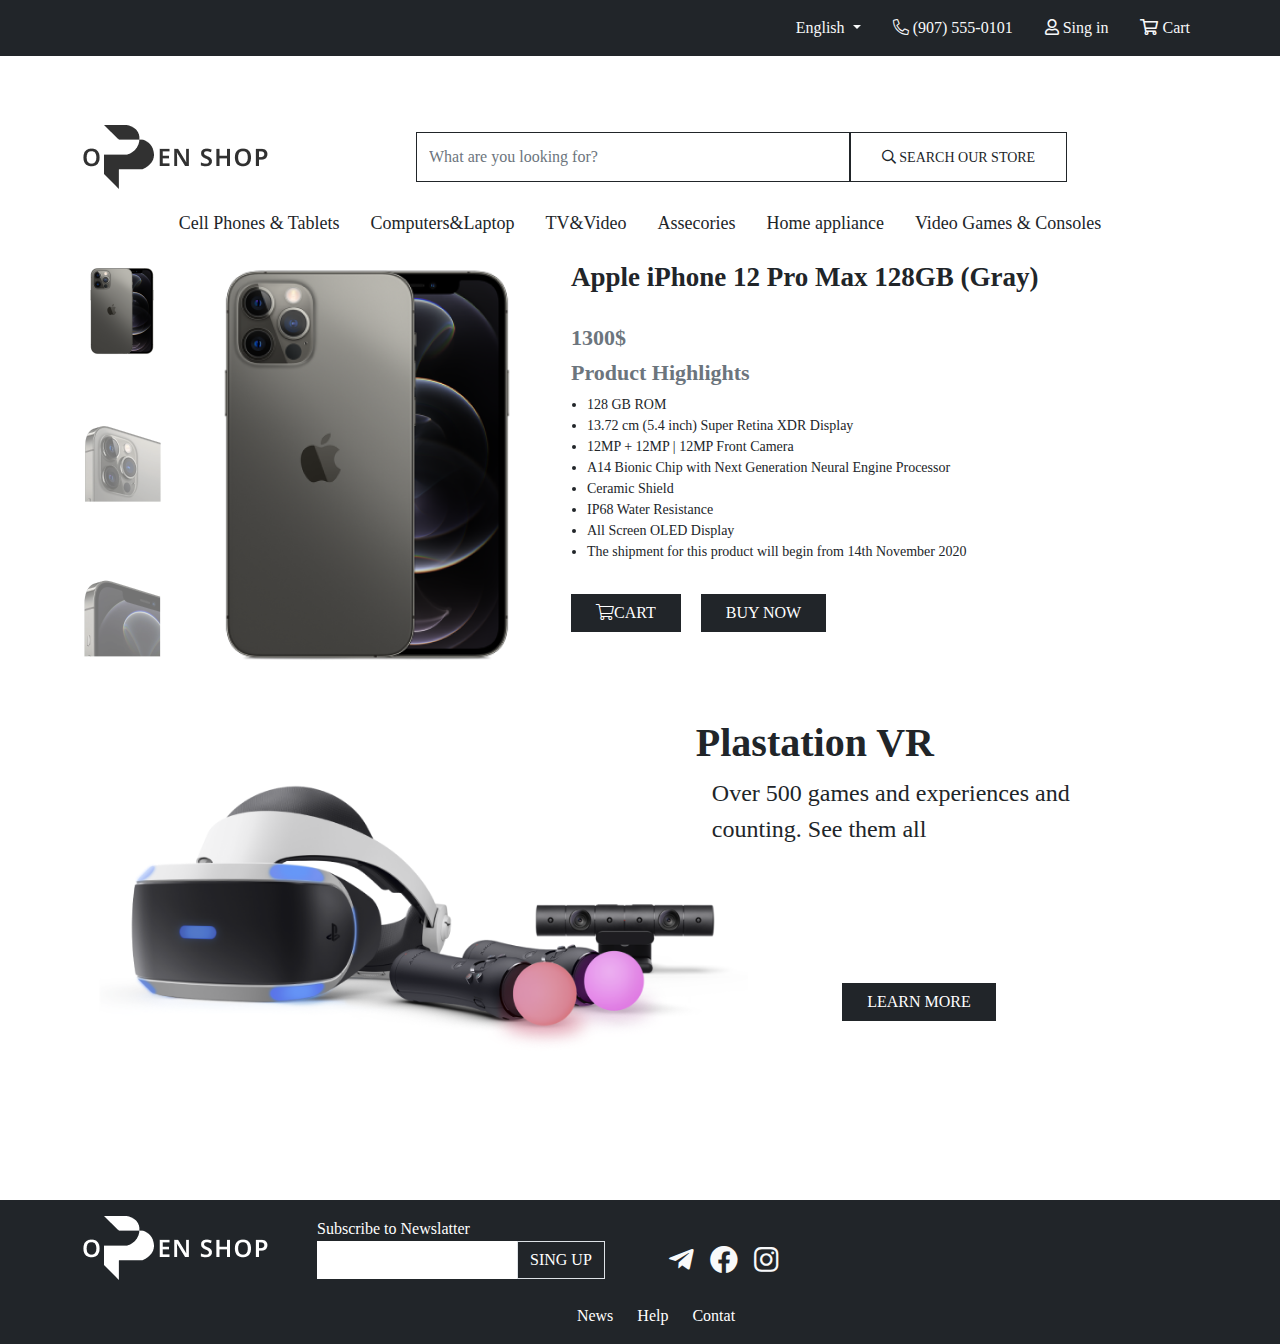
<file: index3.html>
<!DOCTYPE html>
<html lang="en">
<head>
  <meta charset="UTF-8">
  <meta http-equiv="X-UA-Compatible" content="IE=edge">
  <meta name="viewport" content="width=device-width, initial-scale=1.0">
  <title>Open Shop</title>
  <link rel="stylesheet" href="./css/all.min.css">
  <link rel="stylesheet" href="./css/bootstrap.min.css">
  <link rel="stylesheet" href="./css/style.css">
  <link rel="stylesheet" href="./css/media.css">
</head>
<body>
    
  <!-- header start-->
  <header class="header">
    <div class="start__navbar">
      <nav class="navbar navbar-expand-sm navbar-dark bg-dark">
        <div class="container">
          <button class="navbar-toggler" type="button" data-bs-toggle="collapse" data-bs-target="#navbarNavDropdown"
            aria-controls="navbarNavDropdown" aria-expanded="false" aria-label="Toggle navigation">
            <span class="navbar-toggler-icon"></span>
          </button>
          <div class="collapse navbar-collapse justify-content-end" id="navbarNavDropdown">
            <ul class="navbar-nav">
              <li class="nav-item dropdown">
                <a class="nav-link dropdown-toggle text-light" href="#" id="navbarDropdownMenuLink" role="button"
                  data-bs-toggle="dropdown" aria-expanded="false">
                  English
                </a>
                <ul class="dropdown-menu" aria-labelledby="navbarDropdownMenuLink">
                  <li><a class="dropdown-item" href="#">English</a></li>
                  <li><a class="dropdown-item" href="#">Russian</a></li>
                </ul>
              </li>
              <li class="nav-item d-flex ms-lg-3">
                <a class="nav-link text-light" aria-current="page" href="#"><span class="fal fa-phone-alt"></span>
                  (907) 555-0101</a>
              </li>
              <li class="nav-item d-flex ms-lg-3">
                <a class="nav-link text-light" href="#"><span class="far fa-user"></span> Sing in</a>
              </li>
              <li class="nav-item d-flex ms-lg-3">
                <a class="nav-link text-light" href="#"><span class="far fa-shopping-cart"></span> Cart</a>
              </li>
  
            </ul>
          </div>
        </div>
      </nav>
    </div>

    <div class="end__navbar">
    </div>

    <!-- header Brand start -->
    <div class="header__banner">
      <nav class="navbar navbar-expand-md navbar-white bg-white header__logo">
        <div class="container justify-content-start">
          <a class="navbar-brand" href="./index.html"><img src="./img/logo.png" alt=""></a>
          <div class="d-flex col-lg-7 mx-auto header__tools">
            <input class="form-control border-dark rounded-0 me-lg-0" type="search"
              placeholder="What are you looking for?" aria-label="Search">
            <button class="btn btn-outline-dark col-4 rounded-0" type="submit"><span class="far fa-search"></span>
              SEARCH OUR STORE </button>
          </div>
        </div>
      </nav>
    </div>
    <!-- header Brand end -->

    <!-- header Navbar start -->
    <nav class="navbar navbar-expand-lg navbar-white bg-white">
      <div class="container-md">
        <ul class="navbar-nav mx-auto header__navbars">
          <li class="nav-item dropdown header-navbars_item">
            <a class="nav-link dropdown-toggle text-dark" href="#" id="navbarDropdownMenuLink1" role="button"
              data-bs-toggle="dropdown" aria-expanded="false">
              Cell Phones & Tablets
            </a>
            <ul class="dropdown-menu  dropdown-menu-start dropdown-menu-lg-start dropdown-menu_custommenu"
              aria-labelledby="navbarDropdownMenuLink1">
              <div class="header-drapdown__content">
                <div class="">
                  <li><a class="dropdown-item dropdown-item_spanbig" href="#">Cell Phones</a></li>
                  <li><a class="dropdown-item" href="#">Xiaomi</a></li>
                  <li><a class="dropdown-item" href="#">Apple</a></li>
                  <li><a class="dropdown-item" href="#">Samsung</a></li>
                  <li><a class="dropdown-item" href="#">Huawei</a></li>
                  <li><a class="dropdown-item" href="#">BQ</a></li>
                  <li><a class="dropdown-item" href="#">Nokia</a></li>
                  <li><a class="dropdown-item" href="#">Inoi</a></li>
                  <li><a class="dropdown-item" href="#">Vivo</a></li>
                </div>
                <div class="">
                  <li><a class="dropdown-item dropdown-item_spanbig" href="#">Tablets</a></li>
                  <li><a class="dropdown-item" href="#">Xiaomi</a></li>
                  <li><a class="dropdown-item" href="#">Apple</a></li>
                  <li><a class="dropdown-item" href="#">Samsung</a></li>
                  <li><a class="dropdown-item" href="#">Huawei</a></li>
                  <li><a class="dropdown-item" href="#">BQ</a></li>
                  <li><a class="dropdown-item" href="#">More...</a></li>
                </div>
              </div>
            </ul>
          </li>

          <li class="nav-item dropdown gy-0 header-navbars_item">
            <a class="nav-link dropdown-toggle text-dark" href="#" id="navbarDropdownMenuLink2" role="button"
              data-bs-toggle="dropdown" aria-expanded="false">
              Computers&Laptop
            </a>
            <ul class="dropdown-menu dropdown-menu_custommenu dropdown-menu-start"
              aria-labelledby="navbarDropdownMenuLink2">
              <div class="header-drapdown__content">
                <div class="">
                  <li><a class="dropdown-item dropdown-item_spanbig" href="#">Computers</a></li>
                  <li><a class="dropdown-item" href="#">Acer</a></li>
                  <li><a class="dropdown-item" href="#">HP</a></li>
                  <li><a class="dropdown-item" href="#">Dell</a></li>
                  <li><a class="dropdown-item" href="#">Lenovo</a></li>
                </div>
                <div class="">
                  <li><a class="dropdown-item dropdown-item_spanbig" href="#">Laptop</a></li>
                  <li><a class="dropdown-item" href="#">Lenovo</a></li>
                  <li><a class="dropdown-item" href="#">Apple</a></li>
                  <li><a class="dropdown-item" href="#">HP</a></li>
                  <li><a class="dropdown-item" href="#">Asus</a></li>
                  <li><a class="dropdown-item" href="#">Acer</a></li>
                  <li><a class="dropdown-item" href="#">Dell</a></li>
                </div>
              </div>
            </ul>
          </li>

          <li class="nav-item dropdown header-navbars_item">
            <a class="nav-link dropdown-toggle text-dark" href="#" id="navbarDropdownMenuLink3" role="button"
              data-bs-toggle="dropdown" aria-expanded="false">
              TV&Video
            </a>
            <ul class="dropdown-menu dropdown-menu-end dropdown-menu_custommenu"
              aria-labelledby="navbarDropdownMenuLink3">
              <div class="header-drapdown__content">
                <div class="">
                  <li><a class="dropdown-item dropdown-item_spanbig" href="#">TV</a></li>
                  <li><a class="dropdown-item" href="#">LG</a></li>
                  <li><a class="dropdown-item" href="#">Samsung</a></li>
                  <li><a class="dropdown-item" href="#">Toshiba</a></li>
                  <li><a class="dropdown-item" href="#">Artel</a></li>
                  <li><a class="dropdown-item" href="#">Sony</a></li>
                </div>
                <div class="">
                  <li><a class="dropdown-item dropdown-item_spanbig" href="#">Video</a></li>
                  <li><a class="dropdown-item" href="#">Sony</a></li>
                  <li><a class="dropdown-item" href="#">LG</a></li>
                  <li><a class="dropdown-item" href="#">Panasonic</a></li>
                </div>
              </div>
            </ul>
          </li>

          <li class="nav-item dropdown header-navbars_item">
            <a class="nav-link dropdown-toggle text-dark" href="#" id="navbarDropdownMenuLink4" role="button"
              data-bs-toggle="dropdown" aria-expanded="false">
              Assecories
            </a>
            <ul class="dropdown-menu dropdown-menu_custommenu" aria-labelledby="navbarDropdownMenuLink4">
              <div class="header-drapdown__content">
                <div class="">
                  <li><a class="dropdown-item dropdown-item_spanbig" href="#">Assecories</a></li>
                  <li><a class="dropdown-item" href="#">Airpods</a></li>
                  <li><a class="dropdown-item" href="#">Power Bank</a></li>
                  <li><a class="dropdown-item" href="#">Charger</a></li>
                  <li><a class="dropdown-item" href="#">Case</a></li>
                  <li><a class="dropdown-item" href="#">OTG-Usb</a></li>
                </div>
              </div>
            </ul>
          </li>

          <li class="nav-item dropdown header-navbars_item">
            <a class="nav-link dropdown-toggle text-dark" href="#" id="navbarDropdownMenuLink5" role="button"
              data-bs-toggle="dropdown" aria-expanded="false">
              Home appliance
            </a>
            <ul class="dropdown-menu dropdown-menu_custommenu" aria-labelledby="navbarDropdownMenuLink5">
              <div class="header-drapdown__content">
                <div class="">
                  <li><a class="dropdown-item dropdown-item_spanbig" href="#">Home appliance</a></li>
                  <li><a class="dropdown-item" href="#">LG</a></li>
                  <li><a class="dropdown-item" href="#">GoodWell</a></li>
                  <li><a class="dropdown-item" href="#">Samsung</a></li>
                  <li><a class="dropdown-item" href="#">Hoffman</a></li>
                  <li><a class="dropdown-item" href="#">Artel</a></li>
                  <li><a class="dropdown-item" href="#">Bosch</a></li>
                </div>
              </div>
            </ul>
          </li>

          <li class="nav-item dropdown header-navbars_item">
            <a class="nav-link dropdown-toggle text-dark" href="#" id="navbarDropdownMenuLink6" role="button"
              data-bs-toggle="dropdown" aria-expanded="false">
              Video Games & Consoles
            </a>
            <ul class="dropdown-menu dropdown-menu_custommenu dropdown-menu_customm"
              aria-labelledby="navbarDropdownMenuLink6">
              <div class="header-drapdown__content">
                <div class="">
                  <li><a class="dropdown-item dropdown-item_spanbig" href="#">Video Games</a></li>
                  <li><a class="dropdown-item" href="#">Minecraft</a></li>
                  <li><a class="dropdown-item" href="#">PUBG</a></li>
                  <li><a class="dropdown-item" href="#">FiFa2021</a></li>
                </div>
                <div class="">
                  <li><a class="dropdown-item dropdown-item_spanbig" href="#">Consoles</a></li>
                  <li><a class="dropdown-item" href="#">Xbox One</a></li>
                  <li><a class="dropdown-item" href="#">Sega Genesis</a></li>
                  <li><a class="dropdown-item" href="#">Huawei</a></li>
                </div>
              </div>
            </ul>
          </li>
        </ul>
      </div>
    </nav>
    <!-- header Navbar end -->
  </header>
  <!-- header end -->

  <main>
      <!-- Information -->
  <section class="information mt-3 mb-5">
    <div class="container">
      <div class="d-flex information__content">
        <div class=" d-flex photo__section">
         <div class="d-flex flex-column justify-content-between smal-photo">
          <div class="">
            <img src="./img/small1.png" alt="">
          </div>
          <div class="">
            <img src="./img/small2.png" alt="">
          </div>
          <div class="">
            <img src="./img/small3.png" alt="">
          </div>
         </div>
 
         <div class="big-photo ">
          <div class="w-100">
            <img src="./img/apple-info.png" class="img-fluid" alt="">
          </div>
         </div>
        </div>
 
 
       <div class="inform">
           <div class="">
             <h2 class="pb-4 info__h3"><strong>Apple iPhone 12 Pro Max 128GB (Gray)</strong></h2>
             <h5 class="text-secondary info__h5"><b>1300$</b></h5>
             <h4 class="text-secondary inf0__h4"><b>Product Highlights</b></h4>
             <ul class="pb-3 ps-3">
               <li class="info__list">128 GB ROM</li>
               <li class="info__list">13.72 cm (5.4 inch) Super Retina XDR Display</li>
               <li class="info__list">12MP + 12MP | 12MP Front Camera</li>
               <li class="info__list">A14 Bionic Chip with Next Generation Neural Engine Processor</li>
               <li class="info__list">Ceramic Shield</li>
               <li class="info__list">IP68 Water Resistance</li>
               <li class="info__list">All Screen OLED Display</li>
               <li class="info__list">The shipment for this product will begin from 14th November 2020</li>
             </ul>
           </div>
 
           <div class="w-100 text-start mt-1 sale-btn-respon">
             <a href="#" class="btn btn-dark rounded-0 me-3 ps-4 pe-4 sale__btn"><i class="fal fa-shopping-cart"></i>CART</a>
             <a href="#" class="btn btn-dark rounded-0 ps-4 pe-4 sale__btn">BUY NOW</a>
           </div>
         </div>
       </div>
      
    </div>
  </section>
  <!-- information -->

  <!-- playstation VR -->
  <section class="playvr mt-5">
    <div class="container">
      <div class="position-relative playstationvr__content">
        <div class="w-100">
          <img src="./img/playstationvr.png" class="img-fluid" alt="">
        </div>
        <div class=" playsvr__info">
          <div class="position-absolute top-0 end-0 playsvr__inf">
           <div class="w-100">
            <h1 class="playsvr__title"><b>Plastation VR</b></h1>
            <p class="ps-3 vplatsvr__text">Over 500 games and experiences and<br>counting. See them all</p>
           </div>
           
          </div>

          <div class=" position-absolute bottom-0 end-0 h-50 w-50">
           <div class="">
            <div class="w-100 text-center mt-5 mt-1 sale-btn-respon">
              <a href="#" class="btn btn-dark rounded-0 ps-4 pe-4 play__btn">LEARN MORE</a>
            </div>
           </div>
          </div>
        </div>
      </div>
    </div>
  </section>

  </main>

  <!-- footer start -->
  <footer class="footer bg-dark text-white mt-5">

    <div class="container h-100">
      <div class="navbar footer__content d-flex justify-content-start flex-wrap pt-3">
        <div class="me-5">
          <a href="./index.html"><img src="./img/logofuter.png" alt=""></a>
        </div>
        <div class="me-lg-5"> 
          <span>Subscribe to Newslatter</span>
          <div class="d-flex mx-auto">
            <input class="border-dark rounded-0 border-0" type="text">
            <button class="btn border text-white rounded-0" type="submit">SING UP</button>
          </div>
        </div>
        <div class="d-flex  justify-content-between pt-4 footer__icons ">
          <a href="#" class="text-light"><i class="fab fa-telegram-plane ms-3 mb-0 h3"></i></a>
          <a href="#" class="text-light"><i class="fab fa-facebook ms-3 me-3 mb-0 h3"></i></a>
          <a href="#" class="text-light"><i class="fab fa-instagram  mb-0 h3"></i></a>
        </div>
      </div>

      <div class=" w-100 d-flex justify-content-center">
        <div class="">
          <ul class="ul_footer pt-3 pb-3 mb-0 d-flex text-center">
            <li class="list-unstyled "><a class="text-decoration-none text-white footer_link " href="#">News</a></li>
            <li class="list-unstyled"><a class="text-decoration-none text-white footer_link ms-4 me-4" href="#">Help</a></li>
            <li class="list-unstyled"><a class="text-decoration-none text-white footer_link" href="#">Contat</a></li>
          </ul>
        </div>
      </div>
    </div>
  </footer>

  <script src="./script/bootstrap.bundle.min.js"></script>

</body>
</html>
</file>
<file: css/style.css>
@import url('https://fonts.googleapis.com/css2?family=Noto+Sans:wght@400;700&display=swap');

* {
  margin: 0;
  padding: 0;
  box-sizing: border-box;
}

:root {
  --not: "Noto+Sans"
}

body {
  font-family: var(--not);
}

/* header */
.header__tools {
  height: 50px;
}

.end__navbar{
  height: 56px;
}

.header__tools>button {
  font-size: 14px;
  overflow: hidden;
}

.header__navbars {
  display: flex !important;
  flex-direction: row !important;
  justify-content: center;
  flex-wrap: wrap !important;
  gap: 15px;
  position: relative;
}

.dropdown-menu_custommenu {
  position: absolute !important;
  top: 0;
  z-index: 50 !important;
}

.dropdown-menu_customm {
  width: min-content;
  height: min-content;
}

.header-navbars_item>a {
  font-size: 18px;
  padding-top: 0;
  padding-bottom: 0;
}

.header-navbars_item>a::after {
  display: none !important;
}

.header-drapdown__content {
  display: flex;
  width: max-content;
  height: max-content;
  padding-top: 10px;
  padding-bottom: 14px;
  padding-left: 10px;
  padding-right: 20px;
  gap: 40px;
}


.dropdown-item {
  font-size: 14px;
}

.dropdown-item_spanbig {
  text-shadow: 0 0 1px #000;
  font-size: 16px;
  margin-bottom: 20px;
}

/* header end */
/* main start */
.carusel__section {
  margin-top: 50px;
}

.carusel-block__custom {
  display: flex;
  justify-content: center;
  width: 100%;
}



.carusel-block__custom>.carousel__info {
  width: 45%;
  width: max-content;
  height: max-content;
  display: flex;
  flex-direction: column;
  margin-top: 50px;
  align-items: center;
  justify-content: center;
}


.carousel__text {
  font-weight: 600;
  font-size: 2.5rem;
  text-align: center;
  line-height: 4.37rem;
  margin-top: 3.7rem;
  margin-bottom: 1.87rem;
  /* margin-left: 55%; */
  color: #313131;
  
}

.caruselbtn{
  margin-left:  30%;
}


.carousel-indicators [data-bs-target] {
  width: 12px;
  height: 12px;
  border-radius: 50%;
  margin-right: 5px;
  margin-left: 5px;
}

/* karusel end */
.blue-bg{
  background: #F1F1F1;
}

.sale-section__h3 {
  background: #313131;
  display: flex;
  justify-content: center;
  align-items: center;
  position: absolute;
  top: 0%;
  width: 4.375rem; 
  height: 4.375rem;
  color: white;
  border-radius: 50%;
  margin-top: 1.25rem;
  margin-left: 1.25rem;
}

.sale-section__p {
  position: absolute;
  bottom: 0;
  margin-bottom: 0.9rem;
  margin-left: 1.25rem;
  font-size: 1.5rem;
}


.sale-section__p-p {
  position: absolute;
  top: 0;
  margin-top: 1.25rem;
  margin-left: 1.25rem;
  font-size: 1.25rem;
}

.sale-section__h3h3{
  background: #313131;
  display: flex;
  justify-content: center;
  align-items: center;
  position: absolute;
  bottom: 0%;
  width: 4.375rem;
  height: 4.375rem;
  color: white;
  border-radius: 50%;
  margin-bottom: 1.25rem;
  margin-left: 1.25rem;
}

.margin-top{
  margin-top: 2px;
}
/* Sale end */

/* card start */
.card-img__height{
  height: 200px;
}

.card__width{
  margin-left: auto;
  margin-right: auto;
}

/* xbox */
.xbox__section{
  display: flex;
  justify-content: center;
  width: 100%;
}

.xbox__info{
  width: 45%;
  height: 100%;
  width: max-content;
  height: max-content;
  display: flex;
  flex-direction: column;
  align-items: flex-start;
  justify-content: center;
}

.xbox__text{
  font-weight: 600;
  font-size: 2.5rem;
  margin-top: 1rem;
  margin-bottom: 1.87rem;
  /* margin-left: 55%; */
  color: #313131;
}
/* xbox end */


/* index 3 */

.information__content{
  margin-left: auto;
  margin-right: auto;
}

.info__h3{
  font-size: 27px;

}

.info__h5, .inf0__h4 {
  font-size: 22px;
}

.info__list{
  font-size: 14px;
}

/* playstation Vr */
.playsvr__inf{
  width: 45%;
}

.vplatsvr__text{
  font-size: 24px;
}
</file>
<file: css/media.css>
@media (max-width: 992px) {
  .carusel-block__custom {
    margin-bottom: 50px !important;
  }

  .psp-logo{
    width: 200px;
  }

  .xbox__text{
    font-size: 2rem;
  }

  .xbox__btn{
    width: 80px;
    font-size: 10px;
  }

  .applexan{
    width: 70% !important;
  }

  .information__content{
    flex-wrap: wrap;
  }
  
  .photo__section{
    margin-left: auto;
    margin-right: auto;
  }

  .inform{
    margin-left: auto;
    margin-right: auto;
  }

  .playsvr__title{
    font-size: 30px;
  }

  .vplatsvr__text{
    font-size: 20px;
  }

  .play__btn{
    font-size: 10px;
  }
}

@media (max-width: 991px){
  .play__info>h4{
    font-size: 20px;
  }
  .play__info>p{
    font-size: 14px;
    line-height: 16px;
  }

  .play__link>a{
    font-size: 12px;
  }

  .playsvr__title{
    font-size: 20px;
  }

  .vplatsvr__text{
    font-size: 15px;
  }

  .play__btn{
    font-size: 8px;
  }
}


@media (max-width: 767px) {
  .navbar-brand {
    display: block;
    width: 100%;
    text-align: center;
    margin-bottom: 15px;
  }

  .sale-section__h3{
    width: 2.7rem;
    height: 2.7rem;
    margin-top: 0.6rem;
    font-size: 0.8rem;
  }

  .sale-section__h3h3{
    width: 2.7rem;
    height: 2.7rem;
    margin-bottom: 0.6rem;
    font-size: 0.8rem;
  }

  .sale-section__p{
    font-size: 1rem;

  }

  .sale-section__p-p{
    font-size: 1rem;
    margin-top: 0.8rem;
  }

  .psp-logo{
    width: 80px !important;
  }

  .xbox__text{
    font-size: 1rem !important;
  }

  .xbox__btn{
    width: 60px !important;
    font-size: 5px !important;
  }
  
  .footer__content{
    justify-content: center !important;
  }
}

@media (max-width: 650px){
  .carousel__text{
    font-size: 1.5rem ;
    line-height: 3rem ;
  }

  .caruselbtn{
    width: 100px;
    font-size: 0.8rem;
  }

  .sale-btn-respon{
    height: 50% !important;
  }

  .sale__btn{
    font-size: 0.6rem !important;
  }

  .play__info>h4{
    font-size: 14px;
  }
  .play__info>p{
    font-size: 10px;
    line-height: 16px;
  }

  .play__link>a{
    font-size: 9px;
  }
}

@media (max-width: 577px){
  .start__navbar{
    position: fixed;
    top: 0;
    z-index: 1000;
    width: 100%;
  }

  .sale-section__h3{
    width: 1.5rem !important;
    height: 1.5rem !important;
    margin-top: 0.3rem;
    font-size: 0.5rem !important;
  }

  .sale-section__h3h3{
    width: 1.5rem !important;
    height: 1.5rem !important;
    margin-bottom: 0.3rem;
    font-size: 0.5rem !important;
  }

  .sale-section__p{
    font-size: 0.7rem !important;
    margin-bottom: 0.7rem;
  }

  .sale-section__p-p{
    font-size: 0.7rem !important;
    margin-top: 0.4rem !important;
  }
  
  .ghost-xbox{
      width: 100%;
  }

  .photo__section{
    flex-direction: column;
  }

  .smal-photo{
    flex-direction: row !important;
    justify-content: center !important;
    gap: 10px;
  }
}
@media (max-width: 560px) {
  .playsvr__title{
    font-size: 15px;
  }

  .vplatsvr__text{
    font-size: 10px;
  }

  .play__btn{
    font-size: 6px;
  }
}


@media (max-width: 500px){
  .playstation{
    display: none;
  }
}



@media (max-width: 415px){
    .carousel__text{
      font-size: 1rem !important;
      line-height: 1.4rem !important;
    }
  
    .caruselbtn{
      width: 80px !important;
      font-size: 0.5rem !important;    
    }
  
    .sale-section__p{
      font-size: 0.7rem !important;
      margin-bottom: 0.2rem !important;
    }
  
  }
</file>
